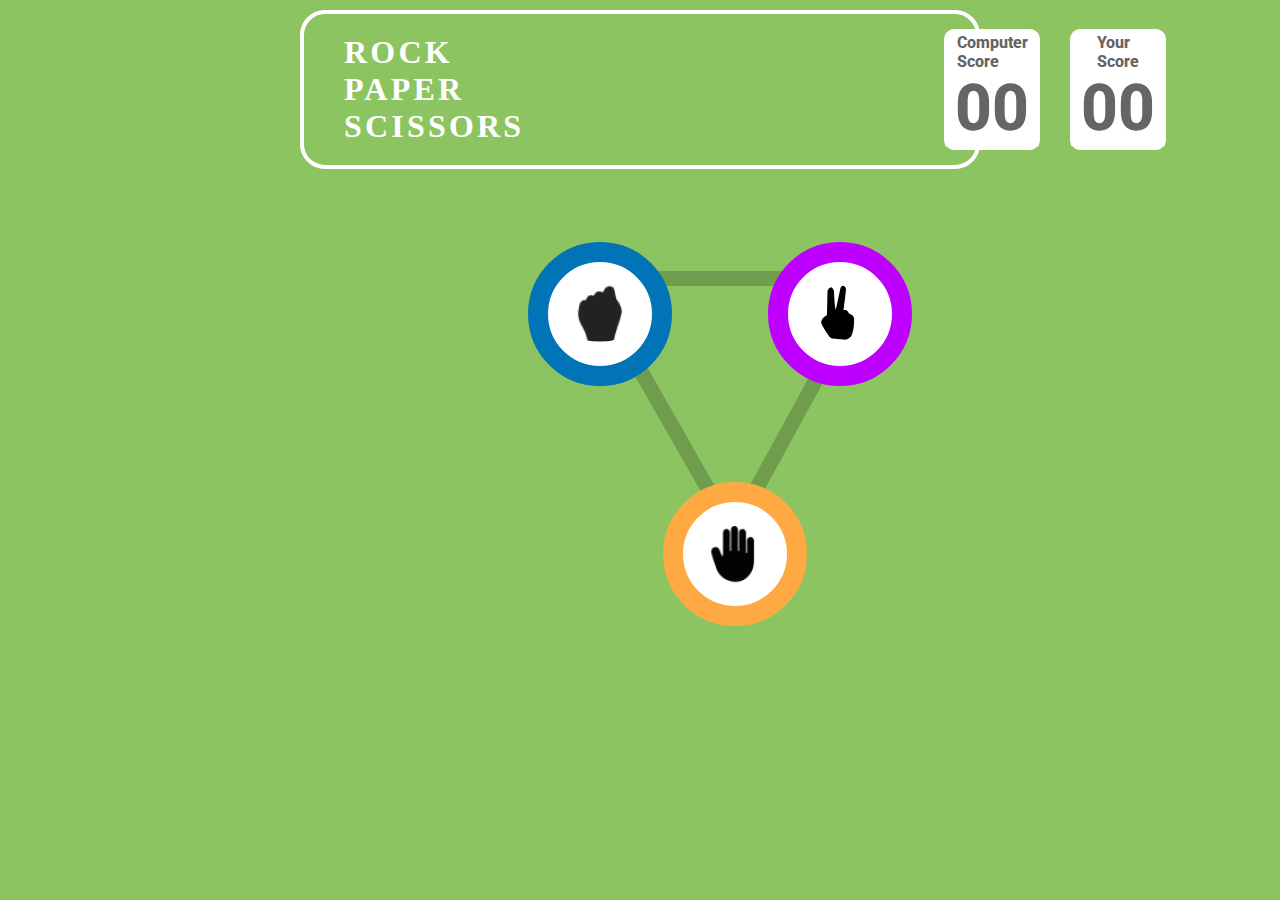
<file: index.html>
<!DOCTYPE html>
<html lang="en">
  <head>
    <meta charset="UTF-8" />
    <meta name="viewport" content="width=device-width, initial-scale=1.0" />
    <link rel="stylesheet" href="./style.css" />
    <link
      href="https://fonts.googleapis.com/css2?family=Roboto&display=swap"
      rel="stylesheet"
    />

    <title>Module Test 1</title>
  </head>

  <body>
    <div class="container">
      <header>
        <h1>
          ROCK<br />
          PAPER<br />
          SCISSORS
        </h1>
      </header>
      <div class="score_details_cs">
        <p>
          Computer <br />
          Score
        </p>
        <p class="score_number_cs">00</p>
      </div>
      <div class="score_details_ys">
        <p>
          Your <br />
          Score
        </p>
        <p class="score_number_ys">00</p>
      </div>
    </div>

    <div class="game">
      <!-- <img class="line1" src="./img/bg-triangle.svg" alt="" /> -->
      <button class="user-btn" data-choice="rock">
        <div class="choice rock">
          <img class="hand-signs" src="./img/rock.png" alt="Rock" />
        </div>
      </button>
      <button class="user-btn" data-choice="scissor">
        <div class="choice scissor">
          <img class="hand-signs" src="./img/scissor.png" alt="Scissor" />
        </div>
      </button>
      <button class="user-btn" data-choice="paper">
        <div class="choice paper">
          <img class="hand-signs" src="./img/paper.png" alt="Paper" />
        </div>
      </button>
    </div>

    <div class="results winner hidden">
      <h2 class="results_heading">YOU PICKED</h2>
      <h2 class="results_heading">PC PICKED</h2>
      <div class="results_result"></div>
      <div class="results_result"></div>
      <div class="results_winner hidden">
        <h1 class="results_text" style="margin-left:10px;"></h1>
        <p class="results_text" style="margin-left: 20px">AGAINST PC</p>
        <button class="rule2" style="position: absolute; margin-left:550px; margin-top:60px;">Rules</button>
        <button class="play_again">PLAY AGAIN</button>
        <button class="next-btn"><a href="./winner.html" style="text-decoration:none;color:white;">Next</a></button>
      </div>
    </div>

    <div class="instruction">
      <button class="rules">Rules</button>
      <div class="popup-overlay" id="popupOverlay">
        <div class="popup-content" style="width: 300px; height: 400px">
          <h2>Game Rules</h2>
          <ul>
            <li>
              Rock beats scissors, scissors beat paper, and paper beats rock.<br />
            </li>
            <li>
              Agree ahead of time whether you’ll count off “rock, paper,
              scissors, shoot” or just “rock, paper, scissors.”<br />
            </li>
            <li>
              Use rock, paper, scissors to settle minor decisions or simply play
              to pass the time <br />
            </li>
            <li>
              If both players lay down the same hand, each player lays down
              another hand.
            </li>
          </ul>

          <button class="close-btn" onclick="closePopup()" style="color: white">
            ✖
          </button>
        </div>
      </div>
    </div>
    <script src="./app.js"></script>
  </body>
</html>
</file>
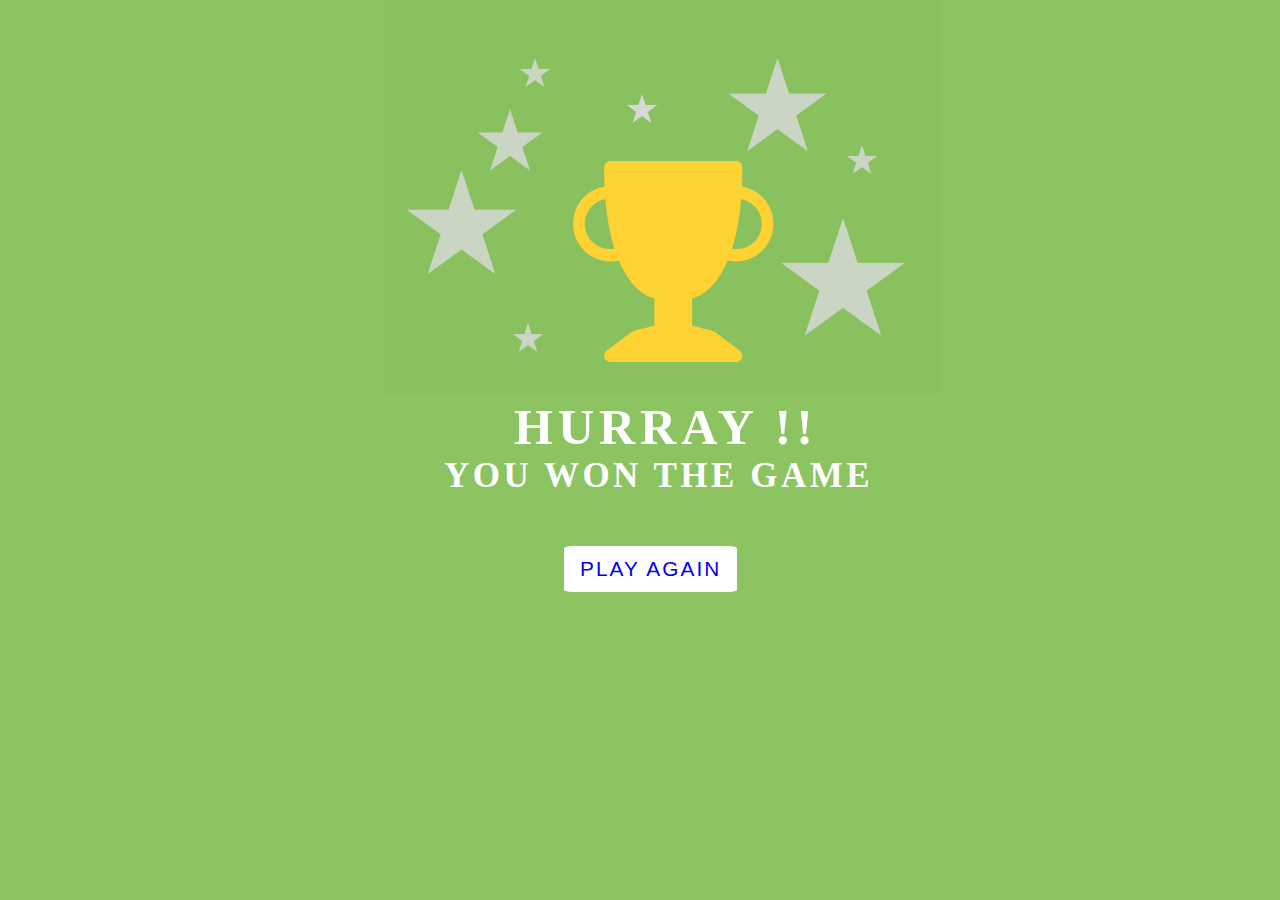
<file: winner.html>
<!DOCTYPE html>
<html lang="en">
<head>
    <meta charset="UTF-8">
    <meta name="viewport" content="width=device-width, initial-scale=1.0">
    <link rel="stylesheet" href="./style.css">
    <title>Winner</title>
</head>
<body>
    <div class="winner_img">
        <img src="./img/Frame 9.png" alt="">
        <h1>HURRAY !!</h1>
        <h2>YOU WON THE GAME</h2>
        <button class="play_again" style="margin-top:50px;margin-left:180px;"><a href="./index.html" style="background-color:white; text-decoration: none;">PLAY AGAIN</a></button>
    </div>
    <script src="./app.js"></script>
</body>
</html>
</file>
<file: style.css>
* {
  background-color: rgba(140, 196, 97, 1);
  margin: 0;
}
body {
  font-family: "Roboto";
}
/*----HEADER-------*/
.container {
  border: 4px solid white;
  border-radius: 25px;
  margin-top: 10px;
  margin-left: 300px;
  margin-right: 300px;
  display: flex;
}
.container header h1 {
  font-family: Georgia, "Times New Roman", Times, serif;
  letter-spacing: 0.1em;
  margin: 20px;
}
.container header {
  color: white;
  margin-left: 20px;
  padding: -10px;
}

/*----------SCORE DETAILS--------*/
.score_details_cs {
  margin: 15px;
  margin-left: 400px;
  display: flex;
  flex-direction: column;
  align-items: center;
  justify-content: center;
  background-color: white;
  width: 100px;
  border: 1px solid white;
  border-radius: 10px;
}

.score_details_cs p {
  font-weight: 800;
  color: rgba(101, 101, 101, 1);
  padding-left: 10px;
  padding-right: 10px;
  background-color: white;
}
.score_details_ys {
  margin: 15px;
  display: flex;
  flex-direction: column;
  align-items: center;
  justify-content: center;
  background-color: white;
  width: 100px;
  border: 1px solid white;
  border-radius: 10px;
}

.score_details_ys p {
  font-weight: 800;
  color: rgba(101, 101, 101, 1);
  padding-left: 10px;
  padding-right: 10px;
  background-color: white;
}

.score_number_cs {
  font-size: 4rem;
  font-weight: 900;
}

.score_number_ys {
  font-size: 4rem;
  font-weight: 900;
}

/*------GAME SECTION--------*/

.game {
  margin-left: 480px;
  position: relative;
  display: grid;
  grid-template-columns: (repeat(2, 1fr));
  grid-template-areas: "rock sicssor" "paper paper";
  place-items: center;
  height: 30rem;
  width: 30rem;
  position: relative;
  background:url(./img/bg-triangle.svg) no-repeat;
  background-position: 100px;
  
  /* background-image:url(./img/bg-triangle.svg); */
}

/* .game::before{
    content:" ";
    position: absolute;
    width:100%;
    height:100%;
    left:28%;
    top:35%;
    
    z-index: -1;
} */
.choice {
  background: white;
  border-radius: 50%;
  cursor: pointer;
}

.hand-signs {
  background: white;
  border: 5px solid white;
  border-radius: 50%;
  cursor: pointer;
}
/* .line1 {
  content: "";
  position: absolute;
  background: transparent no-repeat;
  margin-bottom: 100px;
  margin-left: 20px;
  margin-top: 200px;
  z-index: 0;
} */

.user-btn {
  background: white;
  height: 9rem;
  width: 9rem;
  margin-top: 50px;

  border-radius: 50%;
  cursor: pointer;
}

.user-btn[data-choice="rock"] {
  grid-area: rock;
  border: 20px solid rgba(0, 116, 182, 1);
}
.user-btn[data-choice="scissor"] {
  grid-area: sicssor;
  border: 20px solid rgba(189, 0, 255, 1);
  
}
.user-btn[data-choice="paper"] {
  grid-area: paper;
  border: 20px solid rgba(255, 169, 67, 1);
  margin-left: 30px;
}

/*-------RULES------*/
.instruction {
  margin-left: 1400px;
}
.rules {
  letter-spacing: 0.1rem;
  font-weight: 700;
  padding: 10px;
  padding-left: 20px;
  padding-right: 20px;
  border: 2px solid white;
  border-radius: 25px;
  color: white;
}

.rules a {
  text-decoration: none;
  background: transparent;
}
.popup-overlay {
  display: none;
  position: fixed;
  top: 0;
  left: 0;
  width: 100%;
  height: 100%;
  background: rgba(0, 0, 0, 0.5);
  align-items: center;
  justify-content: center;
}

.popup-content {
  background: rgba(0, 68, 41, 1);
  padding: 20px;
  border: 10px solid white;
  border-radius: 8px;
  box-shadow: 0 0 10px;
  max-width: 400px;
  text-align: left;
}
.popup-content h2 {
  background: rgba(0, 68, 41, 1);
  color: white;
  letter-spacing: 0.1em;
  padding: 20px;
  margin-left: 20px;
}
.popup-content ul {
  list-style-type: square;
  color: oranges;
  background: rgba(0, 68, 41, 1);
}
/* .popup-content ul li::before {
    content:"";
   
    color: red;
} */
.popup-content ul li {
  background: rgba(0, 68, 41, 1);
  color: white;
  letter-spacing: 0.1em;
  position: relative;
}

.close-btn {
  position: absolute;
  background-color: white;
  font-size: 2rem;
  margin-top: -360px;
  margin-left: 300px;
  padding: auto;
  background: red;
  border: 5px solid white;
  border-radius: 50%;
  cursor: pointer;
}

/*---RESULTS----*/
.results {
  display: grid;
  grid-template-areas: repeat(2, 1fr);
  place-items: center;
  grid-template-areas:
    "you-title pc-title"
    "you-picked pc-picked";
  max-width: 1000px;
  margin: 0 auto;
  margin-left: 100px;
}

.winner {
  box-shadow: (
    0 0 0 20px rgba(96, 217, 85, 0.39),
    0 0 0 40px rgba(91, 188, 82, 0.39),
    0 0 0 80px rgba(85, 166, 78, 0.39)
  );
  opacity: 1;
}

.results_heading {
  color: white;
  font-size: 1.5 rem;
  letter-spacing: 0.1em;
  margin-top: 20px;
}
.results_result {
  min-width: 9rem;
  min-height: 9rem;
  border-radius: 50%;
  transform: scale(1.4);
  margin-top: 60px;
}
.results_heading:first-of-type {
  grid-area: you-title;
}
.results_heading:last-of-type {
  grid-area: pc-title;
}
.results_result:first-of-type {
  grid-area: you-picked;
}
.results_result:last-of-type {
  grid-area: pc-picked;
}

.results.show_winner {
  grid-template-columns: repeat(3, 1fr);
  grid-template-areas:
    "you-title . pc-title"
    "you-picked result-winner pc-picked";
}

.results_winner {
  display: block;
  align-items: center;
  margin-left: 550px;
  margin-bottom: 800px;
}
.results_text {
  color: white;
  font-weight: 700;
  letter-spacing: 0.1em;
  padding-bottom: 0.5rem;
}
.play_again {
  background: white;
  outline: none;
  border: 10px solid white;
  border-radius: 5%;
  color: black;

  font-size: 1.3rem;
  letter-spacing: 0.1em;
  cursor: pointer;
}
.hidden {
  display: none;
}

.next-btn {
  font-weight: none;
  position:absolute;
  letter-spacing: 0.1rem;
  margin-left: 500px;
  margin-top: 60px;
  font-weight: 700;
  padding: 10px;
  padding-left: 20px;
  padding-right: 20px;
  border: 2px solid white;
  border-radius: 25px;
  color: white;
}



.rule2{
  font-weight: none;
  position:absolute;
  letter-spacing: 0.1rem;
  margin-left: 500px;
  margin-top: 60px;
  font-weight: 700;
  padding: 10px;
  padding-left: 20px;
  padding-right: 20px;
  border: 2px solid white;
  border-radius: 25px;
  color: white;
}

.winner_img{
    display: block;
        margin-left: auto;
        margin-right: auto;
        width: 40%;
        background:transparent;
}

.winner_img h1{
  letter-spacing: 0.1em;
  color: white;
  font-size: 50px;
  margin-left:130px;
}

.winner_img h2{
  letter-spacing: 0.1em;
  color: white;
  font-size: 35px;
  margin-left:60px;
}
</file>
